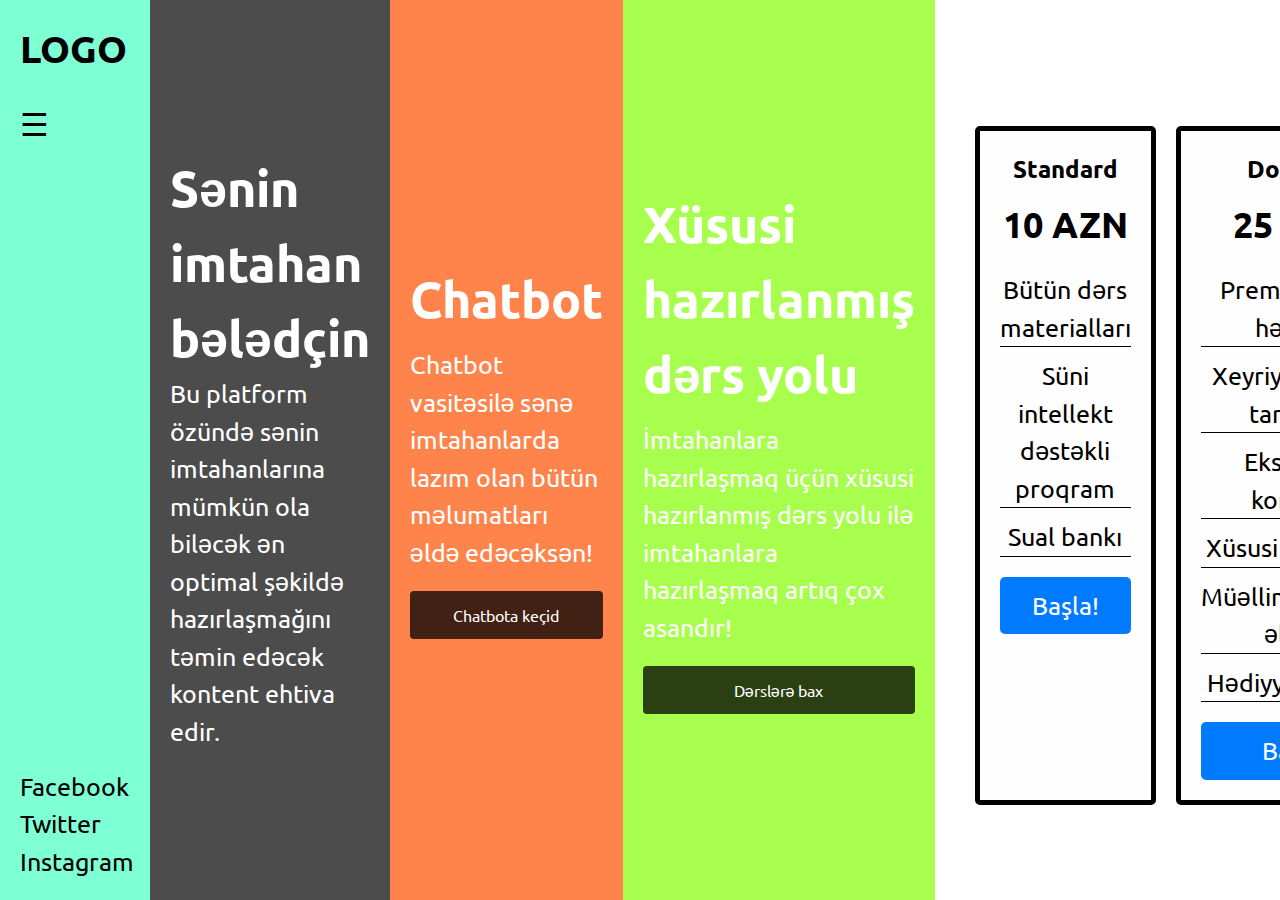
<file: index.html>
<!DOCTYPE html>
<html>
  <head>
    <title>Tutor.ai - Exam Preparation Made Easy</title>
    <meta name="viewport" content="width=device-width, initial-scale=1.0">
    <link rel="stylesheet" href="style.css">
    <meta charset="UTF-8">
    <meta http-equiv="X-UA-Compatible" content="IE=edge">
    <meta name="viewport" content="width=device-width, initial-scale=1.0">
    <link rel="preconnect" href="https://fonts.googleapis.com">
    <link rel="preconnect" href="https://fonts.gstatic.com" crossorigin>
    <link rel="stylesheet" href="https://cdnjs.cloudflare.com/ajax/libs/font-awesome/6.4.0/css/all.min.css"
        integrity="sha512-iecdLmaskl7CVkqkXNQ/ZH/XLlvWZOJyj7Yy7tcenmpD1ypASozpmT/E0iPtmFIB46ZmdtAc9eNBvH0H/ZpiBw=="
        crossorigin="anonymous" referrerpolicy="no-referrer" />
    <link href="https://fonts.googleapis.com/css2?family=Alkatra&family=Montserrat:wght@500&display=swap"
        rel="stylesheet">
    <link 
      rel="shortcut icon"
      href="photos/logo.svg"
      type="image/x-icon"
    >
    
  </head>
  
<body>
    
    <section class="top-banner">
        <div class="top-banner-overlay">
            <div class="overlay1">
                <h1>Sənin imtahan bələdçin</h1>
                <p>Bu platform özündə sənin imtahanlarına mümkün ola biləcək ən optimal şəkildə hazırlaşmağını təmin edəcək kontent ehtiva edir.</p>
            </div>
        </div>
        <div class="second-banner-overlay">
            <h1>Chatbot</h1>
            <p>Chatbot vasitəsilə sənə imtahanlarda lazım olan bütün məlumatları əldə edəcəksən!</p>
            <a href="chatbot.html" class="button">Chatbota keçid</a>
        </div>
        <div class="third-banner-overlay">
            <h1>Xüsusi hazırlanmış dərs yolu</h1>
            <p>İmtahanlara hazırlaşmaq üçün xüsusi hazırlanmış dərs yolu ilə imtahanlara hazırlaşmaq artıq çox asandır!</p>
            <a href="ders.html" class="button">Dərslərə bax</a>
        </div>
        <div class="pricing-section">
          <h2>Planınızı seçin</h2>
          <div class="pricing-cards">
            <div class="pricing-card">
              <div class="pricing-card-standard">
                <h3>Standard</h3>
                <p class="price">10 AZN</p>
                <ul>
                  <li>Bütün dərs materialları<hr></li>
                  <li>Süni intellekt dəstəkli proqram<hr></li>
                  <li>Sual bankı<hr></li>
                </ul>
                <a href="#" class="btn">Başla!</a>
              </div>
            </div>
            <div class="pricing-card">
              <div class="pricing-card-donator">
                <h3>Donator</h3>
                <p class="price">25 AZN</p>
                <ul>
                  <li>Premiumdakı hər şey <hr></li>
                  <li>Xeyriyyəçi kimi tanınma<hr></li>
                  <li>Eksklüziv kontent<hr></li>
                  <li>Xüsusi tədbirlər<hr></li>
                  <li>Müəllimlərimizlə əlaqə<hr></li>
                  <li>Hədiyyələr və s.<hr></li>
                </ul>
                <a href="#" class="btn">Başla!</a>
              </div>
            </div>
            <div class="pricing-card">
              <div class="pricing-card-premium">
                <h3>Premium</h3>
                <p class="price">15 AZN</p>
                <ul>
                  <li>Standarddakı hər şey<hr></li>
                  <li>Fərdi imtahan üçün gediş yolu<hr></li>
                  <li>Dərs planlayıcısı<hr></li>
                  <li>İnkişaf göstəricisi<hr></li>
                </ul>
                <a href="#" class="btn">Başla!</a>
              </div>
            </div>
          </div>
        </div>
      </section>
      <nav class="top-nav">
        <div class="menu-wrapper">
          <ul class="menu">
            <li>
              <a href="">Ev </a>
            </li>
            <li>
              <a href="">Haqqında</a>
              <!-- <ul class="sub-menu">
                <li>
                  <a href="">Dərslər</a>
                </li>
                <li>
                  <a href="">İmtahan mərkəzi</a>
                </li>
              </ul> -->
            </li>
            <li>
              <a href="">Topluluq</a>
            </li>
            <li>
              <a href=''>Dərslər</a>
            </li>
            <li>
              <a href="">İmtahan mərkəzi</a>
            </li>
            <li>
              <a href="">Ağıllı robot müəllim (beta)</a>
            </li>
            <li>
              <a href="">Əlaqə</a>
            </li>
          </ul>
          <button class="menu-close" type="button" aria-label="close menu">✕</button>
        </div>
        <div class="fixed-menu">
          <h2 class="logo">LOGO</h2>
          <button class="menu-toggle" type="button" aria-label="toggle menu">☰</button>
          <ul class="socials">
            <li>
              <a href="">Facebook</a>
            </li>
            <li>
              <a href="">Twitter</a>
            </li>
            <li>
              <a href="">Instagram</a>
            </li>
          </ul>
        </div>
      </nav>
      <script src="scripts.js"></script>
</body>
</html>
</file>
<file: style.css>
/* RESET RULES
–––––––––––––––––––––––––––––––––––––––––––––––––– */
@import url('https://fonts.googleapis.com/css2?family=Ubuntu:wght@400;700&display=swap');

:root {
  --white: white;
  --black: black;
  --menu-color: #b0ffe5;
  --fixed-menu-color: aquamarine;
}

* {
  padding: 0;
  margin: 0;
  box-sizing: border-box;
}

ul {
  list-style: none;
}

button {
  border: none;
  background: transparent;
  cursor: pointer;
}

button:active {
  color: var(--black);
}

a {
  text-decoration: none;
  color: var(--black);
}

body {
  font: normal 25px/1.5 "Ubuntu", sans-serif;
}

.no-transition * {
  transition: none !important;
}

/* TOP BANNER RULES
–––––––––––––––––––––––––––––––––––––––––––––––––– */

.top-banner {
  position: relative;
  left: 150px;
  display: flex;
  width: calc(100% - 150px);
  height: 100vh;
  background: url(https://www.sciencenews.org/wp-content/uploads/2023/04/040823_chatgpt_feat.gif)
    no-repeat center / cover;
}

.top-banner-overlay {
  display: flex;
  flex-direction: column;
  justify-content: center;
  width: 350px;
  padding: 20px;
  transition: all 0.7s;
  color: var(--white);
  background: rgba(0, 0, 0, 0.7);
}

.top-banner-overlay.is-moved {
  transform: translateX(350px);
}

.top-banner-overlay.is-moved::before {
  content: "";
  position: absolute;
  top: 0;
  bottom: 0;
  right: 100%;
  width: 20px;
  box-shadow: 3px 0 10px rgba(0, 0, 0, .75);
}

.second-banner-overlay p {
  margin-top: 10px;
}

.second-nav li + li {
  margin-top: 7px;
}
.second-banner-overlay {
  display: flex;
  flex-direction: column;
  justify-content: center;
  width: 350px;
  padding: 20px;
  transition: all 0.7s;
  color: var(--white);
  background: rgba(254, 80, 0, 0.7);
}

.second-banner-overlay .is-moved {
  transform: translateX(350px);
}

.second-banner-overlay .is-moved::before {
  content: "";
  position: absolute;
  top: 0;
  bottom: 0;
  right: 100%;
  width: 20px;
  box-shadow: 3px 0 10px rgba(247, 186, 5, 0.75);
}

.second-banner-overlay p {
  margin-top: 10px;
}


.second-nav li + li {
  margin-top: 7px;
}

.button {
  margin-top:20px;
  display: inline-block;
  padding: 12px 24px;
  background-color: rgba(0, 0, 0, .75);
  color: white;
  text-align: center;
  text-decoration: none;
  border: none;
  border-radius: 4px;
  font-size: 16px;
  cursor: pointer;
}

.third-banner-overlay {
  display: flex;
  flex-direction: column;
  justify-content: center;
  width: 350px;
  padding: 20px;
  transition: all 0.7s;
  color: var(--white);
  background: rgba(131, 254, 0, 0.7);
}

.third-banner-overlay .is-moved {
  transform: translateX(350px);
}

.third-banner-overlay .is-moved::before {
  content: "";
  position: absolute;
  top: 0;
  bottom: 0;
  right: 100%;
  width: 20px;
  box-shadow: 3px 0 10px rgba(247, 186, 5, 0.75);
}

.third-banner-overlay p {
  margin-top: 10px;
}

/* MENU WRAPPER RULES
–––––––––––––––––––––––––––––––––––––––––––––––––– */
.top-nav .menu-wrapper {
  position: fixed;
  top: 0;
  left: 0;
  bottom: 0;
  width: 350px;
  padding: 20px;
  transform: translateX(-200px);
  transition: transform 0.7s;
  background: var(--menu-color);
}

.top-nav .menu-wrapper.is-opened {
  transform: translateX(150px);
}

.top-nav .menu-wrapper .menu {
  opacity: 0;
  transition: opacity 0.4s;
}

.top-nav .menu-wrapper.is-opened .menu {
  opacity: 1;
  transition-delay: 0.6s;
}

.top-nav .menu-wrapper .menu a {
  font-size: 2rem;
  display: flex ; 
  align-items: center;
  justify-content: space-between;
}

.top-nav .menu-wrapper .menu li a {
  padding: 20px;
}

.top-nav .menu-wrapper .menu a:hover {
  color: blue;
}

.top-nav .menu-wrapper .sub-menu {
  padding: 10px 0 0 7px;
}

.top-nav .menu-wrapper .menu-close {
  position: absolute;
  top: 20px;
  right: 20px;
  font-size: 2rem;
}

/* FIXED MENU RULES
–––––––––––––––––––––––––––––––––––––––––––––––––– */

.top-nav .fixed-menu {
  position: fixed;
  top: 0;
  left: 0;
  bottom: 0;
  display: flex;
  flex-direction: column;
  width: 150px;
  padding: 20px;
  background: var(--fixed-menu-color);
}

.top-nav .fixed-menu .menu-toggle {
  font-size: 2rem;
  text-align: left;
  margin: 30px 0 auto;
  width: 28px;
}

/* MQ STYLES
–––––––––––––––––––––––––––––––––––––––––––––––––– */
@media (max-width: 900px) {
  body {
    font-size: 16px;
    overflow-x: hidden;
  }

  .top-banner {
    top: 50px;
    left: auto;
    width: 100%;
    height: calc(100vh - 50px);
    transform: none;
    align-items: center;
  }

  .top-banner-overlay {
    position: relative; /*2*/
    left: 0; /*2*/
    max-width: 100%;
  }

  .top-banner-overlay.is-moved {
    left: 100%; /*2*/
    transform: none;
  }

  .top-nav .menu-wrapper {
    width: 100%;
    transform: translateX(-100%);
    padding-top: 70px;
  }

  .top-nav .menu-wrapper.is-opened {
    transform: none;
  }

  .top-nav .menu-wrapper .menu-close {
    top: 70px;
  }

  .top-nav .fixed-menu {
    bottom: auto;
    flex-direction: row;
    align-items: center;
    width: 100%;
    height: 50px;
    padding: 0 20px;
  }

  .top-nav .fixed-menu .menu-toggle {
    margin: 0;
    order: 3;
  }

  .top-nav .socials {
    display: flex;
    margin-left: auto;
  }

  .top-nav .socials li {
    margin-right: 15px;
  }

  .top-nav .socials li a:hover {
    color: blue;
  }

  .top-nav .socials li + li {
    margin-top: 0;
  }
}

/* FOOTER STYLES
–––––––––––––––––––––––––––––––––––––––––––––––––– */
.page-footer {
  position: fixed;
  right: 0;
  bottom: 50px;
  display: flex;
  align-items: center;
  padding: 5px;
  z-index: 1;
  font-size: 16px;
  background: var(--white);
}

.page-footer a {
  display: flex;
  margin-left: 4px;
}

.pricing-section {
  margin: 0;
  padding: 40px;
  /* background-color: aquamarine, 0.7; */
}

.pricing-cards {
  display: flex;
  justify-content: center;
  gap: 20px;
  margin-top: 30px;
}

.pricing-card {
  flex-basis: 300px;
  padding: 20px;
  background-color: rgba(254, 254, 254, 0.7);
  border-radius: 5px;
  border : 5px solid black;
  text-align: center;
}

.pricing-card h3 {
  font-size: 24px;
}

.pricing-section h2 {
  color:white
}

.pricing-card .price {
  font-size: 36px;
  font-weight: bold;
  margin-top: 10px;
}

.pricing-card ul {
  list-style-type: none;
  padding: 0;
  margin-top: 20px;
}

.pricing-card ul li {
  margin-bottom: 10px;
}

.pricing-card ul li hr{
  border: none;
  border-top: 1px solid #000; /* Set the color to your desired dark color */
  height: 1px;
  background-color: #000;
}

.btn {
  display: block;
  margin-top: 20px;
  padding: 10px 20px;
  background-color: #007bff;
  color: #fff;
  text-decoration: none;
  border-radius: 5px;
}

.btn:hover {
  background-color: #0056b3;
}
</file>
